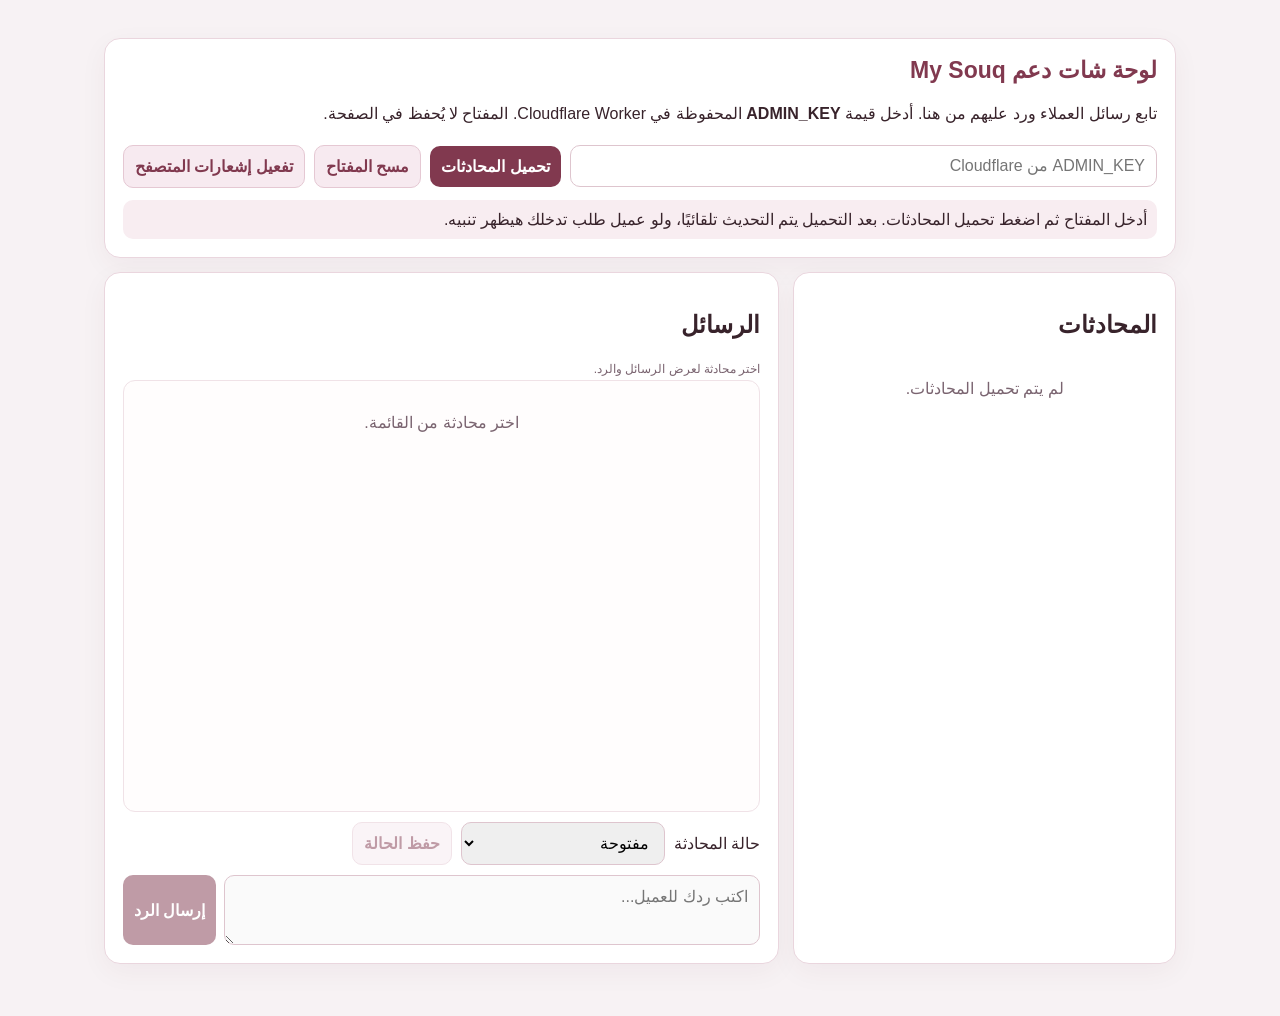
<file: support-admin.html>
<!doctype html>
<html lang="ar" dir="rtl">
<head>
<meta charset="utf-8">
<meta name="viewport" content="width=device-width,initial-scale=1">
<title>My Souq — لوحة شات الدعم</title>
<style>
:root{color-scheme:light;font-family:Tahoma,Arial,sans-serif}
*{box-sizing:border-box}
body{margin:0;background:#f7f2f4;color:#38232b}
.wrap{max-width:1100px;margin:24px auto;padding:14px}
.card{background:#fff;border:1px solid #ead6de;border-radius:16px;padding:18px;margin-bottom:14px;box-shadow:0 8px 28px #4b1e2d0c}
h1{font-size:23px;margin:0 0 8px;color:#81394f}
p{line-height:1.8}
.row{display:flex;gap:9px;flex-wrap:wrap;align-items:center}
input,textarea,button,select{font:inherit;border-radius:10px;padding:11px;border:1px solid #dec5ce}
input,textarea{width:100%;min-width:0}
button{cursor:pointer;background:#81394f;color:#fff;border:0;font-weight:700}
button.secondary{background:#f7eaf0;color:#81394f;border:1px solid #e5c8d3}
button:disabled{opacity:.5;cursor:wait}
.status{padding:10px;border-radius:10px;background:#f8edf1;margin-top:12px;white-space:pre-wrap}
.layout{display:grid;grid-template-columns:minmax(250px,.85fr) minmax(0,1.5fr);gap:14px}
.list{display:flex;flex-direction:column;gap:8px;max-height:65vh;overflow:auto}
.conv{background:#fff;border:1px solid #ead6de;border-radius:12px;padding:12px;text-align:right;color:#38232b;width:100%;cursor:pointer}
.conv.active{border:2px solid #81394f;background:#fff6f8}
.conv.needs-human{border:2px solid #c62828;background:#fff5f5;animation:pulseAlert 1.6s ease-in-out infinite}
.conv.needs-human .badge-human{display:inline-block}
.badge-human{display:none;background:#c62828;color:#fff;font-size:11px;font-weight:800;padding:3px 8px;border-radius:999px;margin-right:6px}
.muted{font-size:12px;color:#7a6470;line-height:1.8;overflow-wrap:anywhere}
.messages{height:48vh;min-height:300px;overflow:auto;border:1px solid #f0e2e7;border-radius:12px;padding:12px;background:#fffdfd}
.msg{padding:9px 11px;border-radius:10px;margin:7px 0;white-space:pre-wrap;overflow-wrap:anywhere;line-height:1.7;max-width:92%}
.msg.customer{background:#e6f5eb;margin-left:auto}
.msg.admin{background:#f9edf2;margin-right:auto}
.msg.system{background:#fff3cd;border:1px solid #ffe08a;margin:7px auto;text-align:center;max-width:100%;font-weight:700;color:#7a5b00}
.empty{color:#7a6470;padding:20px;text-align:center}
.compose{display:grid;grid-template-columns:1fr auto;gap:8px;margin-top:10px}
.compose textarea{min-height:70px;resize:vertical}
.alert-bar{display:none;align-items:center;justify-content:space-between;gap:10px;padding:12px 14px;border-radius:12px;background:#c62828;color:#fff;font-weight:800;margin-bottom:12px;box-shadow:0 6px 20px #c6282833}
.alert-bar.show{display:flex}
.alert-bar button{background:#fff;color:#c62828;border:0;padding:8px 12px;border-radius:8px;font-weight:800;cursor:pointer}
@keyframes pulseAlert{0%,100%{box-shadow:0 0 0 0 #c6282844}50%{box-shadow:0 0 0 6px #c6282818}}
@media(max-width:760px){.layout{grid-template-columns:1fr}.list{max-height:230px}.messages{height:40vh;min-height:240px}}
</style>
</head>
<body>
<main class="wrap">
  <div id="alertBar" class="alert-bar" role="alert">
    <span id="alertText">يوجد طلب تدخل من عميل</span>
    <button type="button" id="alertDismiss">تم الاطلاع</button>
  </div>

  <section class="card">
    <h1>لوحة شات دعم My Souq</h1>
    <p>تابع رسائل العملاء ورد عليهم من هنا. أدخل قيمة <b>ADMIN_KEY</b> المحفوظة في Cloudflare Worker. المفتاح لا يُحفظ في الصفحة.</p>
    <div class="row">
      <div style="flex:1;min-width:220px">
        <input id="adminKey" type="password" autocomplete="off" placeholder="ADMIN_KEY من Cloudflare">
      </div>
      <button id="loadBtn">تحميل المحادثات</button>
      <button id="clearBtn" class="secondary">مسح المفتاح</button>
      <button id="notifyBtn" class="secondary" type="button">تفعيل إشعارات المتصفح</button>
    </div>
    <div id="status" class="status" role="status">أدخل المفتاح ثم اضغط تحميل المحادثات. بعد التحميل يتم التحديث تلقائيًا، ولو عميل طلب تدخلك هيظهر تنبيه.</div>
  </section>

  <div class="layout">
    <section class="card">
      <h2>المحادثات <span id="humanCount" class="badge-human" style="display:none"></span></h2>
      <div id="conversations" class="list"><div class="empty">لم يتم تحميل المحادثات.</div></div>
    </section>
    <section class="card">
      <h2 id="threadTitle">الرسائل</h2>
      <div id="threadMeta" class="muted">اختر محادثة لعرض الرسائل والرد.</div>
      <div id="messages" class="messages"><div class="empty">اختر محادثة من القائمة.</div></div>
      <div class="row" style="margin-top:10px">
        <label for="convStatus">حالة المحادثة</label>
        <select id="convStatus">
          <option value="open">مفتوحة</option>
          <option value="pending">بانتظار الرد / طلب تدخل</option>
          <option value="closed">مغلقة</option>
        </select>
        <button id="statusBtn" class="secondary" disabled>حفظ الحالة</button>
      </div>
      <div class="compose">
        <textarea id="replyText" placeholder="اكتب ردك للعميل..." disabled></textarea>
        <button id="replyBtn" disabled>إرسال الرد</button>
      </div>
    </section>
  </div>
</main>

<script>
(function(){
'use strict';
var API='https://mysouq-bot.ahmedaly1g.workers.dev';
var key=document.getElementById('adminKey');
var status=document.getElementById('status');
var list=document.getElementById('conversations');
var msgs=document.getElementById('messages');
var reply=document.getElementById('replyText');
var replyBtn=document.getElementById('replyBtn');
var statusBtn=document.getElementById('statusBtn');
var statusSelect=document.getElementById('convStatus');
var alertBar=document.getElementById('alertBar');
var alertText=document.getElementById('alertText');
var humanCountEl=document.getElementById('humanCount');
var currentId='', conversations=[], poll=null, busy=false;
var knownHumanIds={}; // ids we already notified about
var baseTitle=document.title;

function el(t,c,x){var n=document.createElement(t);if(c)n.className=c;if(x!==undefined)n.textContent=x;return n}
function date(v){try{return v?new Date(v).toLocaleString('ar-EG'):''}catch(e){return ''}}
function setStatus(t){status.textContent=t}

function isNeedsHuman(c){
  if(!c)return false;
  var st=String(c.status||'').toLowerCase();
  if(st==='pending'||st==='handoff'||st==='human'||st==='needs_human')return true;
  if(c.needsHuman===true||c.handoff===true||c.requestedHuman===true)return true;
  var last=String(c.lastMessage||c.summary||'');
  if(/تدخل|صاحب المتجر|طلب.*دعم|handoff|human/i.test(last))return true;
  return false;
}

function playBeep(){
  try{
    var Ctx=window.AudioContext||window.webkitAudioContext;
    if(!Ctx)return;
    var ctx=new Ctx();
    var o=ctx.createOscillator();
    var g=ctx.createGain();
    o.type='sine';o.frequency.value=880;
    g.gain.value=0.08;
    o.connect(g);g.connect(ctx.destination);
    o.start();
    setTimeout(function(){o.frequency.value=1175},120);
    setTimeout(function(){o.stop();ctx.close()},320);
  }catch(e){}
}

function flashTitle(msg){
  var n=0;
  if(window.__msqTitleFlash)clearInterval(window.__msqTitleFlash);
  window.__msqTitleFlash=setInterval(function(){
    document.title=(n%2===0)?('🚨 '+msg):(baseTitle);
    n++;
    if(n>12){clearInterval(window.__msqTitleFlash);document.title=baseTitle}
  },700);
}

function browserNotify(title,body){
  try{
    if(!('Notification' in window))return;
    if(Notification.permission==='granted'){
      var n=new Notification(title,{body:body,tag:'mysouq-handoff',dir:'rtl'});
      n.onclick=function(){window.focus();n.close()};
    }
  }catch(e){}
}

function showAlertBar(count,names){
  alertText.textContent=count===1
    ?('🚨 عميل يطلب تدخلك'+(names?' — '+names:''))
    :('🚨 '+count+' عملاء يطلبون تدخلك');
  alertBar.classList.add('show');
}

document.getElementById('alertDismiss').addEventListener('click',function(){
  alertBar.classList.remove('show');
  document.title=baseTitle;
});

document.getElementById('notifyBtn').addEventListener('click',function(){
  if(!('Notification' in window)){
    setStatus('المتصفح لا يدعم إشعارات سطح المكتب.');
    return;
  }
  Notification.requestPermission().then(function(p){
    if(p==='granted')setStatus('تم تفعيل إشعارات المتصفح. هتصلك تنبيهات عند طلب التدخل.');
    else setStatus('لم يتم السماح بالإشعارات. تقدر تفعّلها من إعدادات المتصفح.');
  });
});

async function api(path,opts){
  opts=opts||{};
  opts.headers=Object.assign({'Content-Type':'application/json','X-Admin-Key':key.value.trim()},opts.headers||{});
  opts.credentials='omit';
  var r=await fetch(API+path,opts);
  var d=await r.json().catch(function(){return {ok:false,error:'استجابة غير صالحة'}});
  if(!r.ok||d.ok===false)throw Error(r.status===401?'ADMIN_KEY غير صحيح أو غير مضبوط.':(d.error||'فشل الطلب'));
  return d;
}

function renderConversations(items){
  conversations=items||[];
  list.replaceChildren();
  var humanList=[];
  if(!conversations.length){
    list.appendChild(el('div','empty','لا توجد محادثات حتى الآن.'));
    humanCountEl.style.display='none';
    return;
  }
  conversations.forEach(function(c){
    var needs=isNeedsHuman(c);
    if(needs)humanList.push(c.name||c.id||'زائر');
    var b=el('button','conv'+(c.id===currentId?' active':'')+(needs?' needs-human':''));
    b.type='button';
    var title=el('strong','',(c.name||'زائر My Souq'));
    if(needs){
      var badge=el('span','badge-human','🚨 يطلب التدخل');
      badge.style.display='inline-block';
      b.appendChild(badge);
    }
    b.appendChild(title);
    b.appendChild(el('div','muted','الحالة: '+(c.status||'open')+' · '+date(c.updatedAt||c.createdAt)));
    if(c.lastMessage)b.appendChild(el('div','muted',String(c.lastMessage).slice(0,120)));
    b.addEventListener('click',function(){selectConversation(c.id)});
    list.appendChild(b);
  });
  if(humanList.length){
    humanCountEl.style.display='inline-block';
    humanCountEl.textContent=humanList.length+' تدخل';
  }else{
    humanCountEl.style.display='none';
  }
}

function detectNewHandoffs(items){
  var fresh=[];
  (items||[]).forEach(function(c){
    if(!isNeedsHuman(c))return;
    if(knownHumanIds[c.id])return;
    knownHumanIds[c.id]=true;
    fresh.push(c);
  });
  // mark existing ones as known on first load without spamming
  return fresh;
}

async function loadConversations(quiet){
  if(busy)return;
  busy=true;
  if(!quiet)setStatus('جاري تحميل المحادثات...');
  try{
    var d=await api('/api/admin/conversations');
    var items=d.conversations||[];
    var isFirst=!Object.keys(knownHumanIds).length && quiet===false;
    renderConversations(items);

    var fresh;
    if(isFirst){
      // first explicit load: register known handoffs silently
      items.forEach(function(c){if(isNeedsHuman(c))knownHumanIds[c.id]=true});
      fresh=[];
    }else{
      fresh=detectNewHandoffs(items);
    }

    var humanNow=items.filter(isNeedsHuman);
    if(humanNow.length){
      showAlertBar(humanNow.length, humanNow.map(function(c){return c.name||'زائر'}).slice(0,3).join('، '));
    }else{
      alertBar.classList.remove('show');
    }

    if(fresh.length){
      var names=fresh.map(function(c){return c.name||'زائر'}).join('، ');
      var msg=fresh.length===1
        ?('عميل يطلب تدخلك: '+names)
        :(fresh.length+' عملاء يطلبون تدخلك');
      setStatus('🚨 '+msg);
      playBeep();
      flashTitle('طلب تدخل');
      browserNotify('My Souq — طلب تدخل', msg);
    }else if(!quiet){
      setStatus('تم تحميل '+conversations.length+' محادثة. التحديث التلقائي يعمل كل 4 ثوانٍ.');
    }

    if(currentId)await loadMessages(true);
  }catch(e){
    if(!quiet)setStatus('خطأ: '+e.message);
  }finally{
    busy=false;
  }
}

async function selectConversation(id){
  currentId=id;
  var c=conversations.find(function(x){return x.id===id});
  document.getElementById('threadTitle').textContent=(c&&c.name&&c.name!=='زائر My Souq'?(c.name+' — '):'')+'محادثة '+id;
  document.getElementById('threadMeta').textContent=c?'العميل: '+(c.name||'زائر')+' · بدأت: '+date(c.createdAt)+' · '+(c.pageUrl||''):'';
  statusSelect.value=c&&c.status||'open';
  reply.disabled=false;replyBtn.disabled=false;statusBtn.disabled=false;
  // mark as seen for notifications
  knownHumanIds[id]=true;
  renderConversations(conversations);
  await loadMessages(false);
}

async function loadMessages(quiet){
  if(!currentId)return;
  try{
    var d=await api('/api/admin/messages?conversationId='+encodeURIComponent(currentId));
    msgs.replaceChildren();
    var arr=d.messages||[];
    if(!arr.length)msgs.appendChild(el('div','empty','لا توجد رسائل بعد.'));
    arr.forEach(function(m){
      var role=String(m.role||'');
      var text=m.text||m.content||'';
      var who=(role==='admin'||role==='owner')?'admin':(role==='system'?'system':'customer');
      var n=el('div','msg '+who);
      var prefix=who==='admin'?'أنت: ':(who==='system'?'🔔 النظام: ':'العميل: ');
      // highlight handoff-looking system/customer lines
      if(/تدخل صاحب المتجر|طلب.*تدخل|handoff/i.test(text)){
        n.className='msg system';
        prefix='🚨 ';
      }
      n.textContent=prefix+text+'\n'+date(m.createdAt);
      msgs.appendChild(n);
    });
    msgs.scrollTop=msgs.scrollHeight;
  }catch(e){
    if(!quiet)setStatus('تعذر تحميل الرسائل: '+e.message);
  }
}

replyBtn.addEventListener('click',async function(){
  var text=reply.value.trim();
  if(!currentId||!text)return;
  replyBtn.disabled=true;
  try{
    await api('/api/admin/reply',{method:'POST',body:JSON.stringify({conversationId:currentId,text:text})});
    reply.value='';
    await loadMessages(false);
    await loadConversations(true);
    setStatus('تم إرسال الرد للعميل. سيظهر داخل الشات خلال ثوانٍ.');
  }catch(e){
    setStatus('تعذر إرسال الرد: '+e.message);
  }finally{
    replyBtn.disabled=false;
  }
});
reply.addEventListener('keydown',function(e){
  if(e.key==='Enter'&&!e.shiftKey){e.preventDefault();replyBtn.click()}
});

statusBtn.addEventListener('click',async function(){
  if(!currentId)return;
  statusBtn.disabled=true;
  try{
    await api('/api/admin/status',{method:'POST',body:JSON.stringify({conversationId:currentId,status:statusSelect.value})});
    await loadConversations(true);
    setStatus('تم تحديث حالة المحادثة.');
  }catch(e){
    setStatus('تعذر تحديث الحالة: '+e.message);
  }finally{
    statusBtn.disabled=false;
  }
});

document.getElementById('loadBtn').addEventListener('click',function(){
  loadConversations(false);
  if(poll)clearInterval(poll);
  poll=setInterval(function(){
    loadConversations(true);
    if(currentId)loadMessages(true);
  },4000);
});

document.getElementById('clearBtn').addEventListener('click',function(){
  key.value='';
  if(poll)clearInterval(poll);
  poll=null;currentId='';conversations=[];knownHumanIds={};
  list.replaceChildren(el('div','empty','أدخل المفتاح لتحميل المحادثات.'));
  msgs.replaceChildren(el('div','empty','اختر محادثة من القائمة.'));
  reply.disabled=true;replyBtn.disabled=true;statusBtn.disabled=true;
  alertBar.classList.remove('show');
  document.title=baseTitle;
  setStatus('تم مسح المفتاح من الحقل.');
});
})();
</script>
</body>
</html>
</file>
